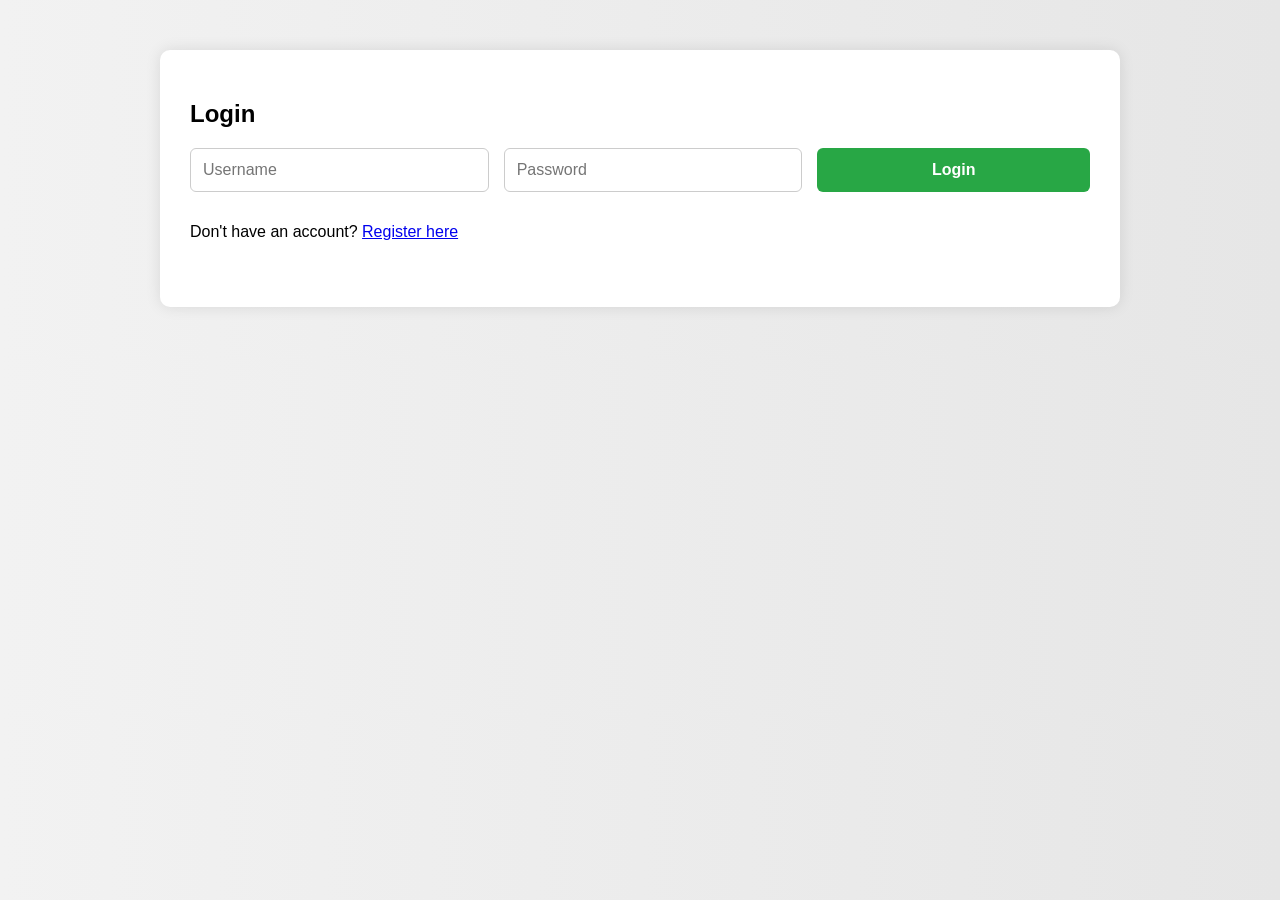
<file: PFMS/index.html>
<!DOCTYPE html>
<html lang="en">
<head>
    <meta charset="UTF-8">
    <title>Personal Finance Management System</title>
    <link rel="stylesheet" href="style.css" />
</head>
<body>
    <div class="container">
        <h1>Personal Finance Management System</h1>

        <!-- Income/Expense Type Toggle -->
        <div class="type-toggle">
            <label>
                <input type="radio" name="entry-type" value="Expense" checked /> Expense
            </label>
            <label>
                <input type="radio" name="entry-type" value="Income" /> Income
            </label>
        </div>

        <!-- Input Form -->
        <form id="expense-form">
            <input type="text" id="expense-name" placeholder="Name" required />
            <input type="number" id="expense-amount" placeholder="Amount" required />
            <select id="expense-category" required>
                <option value="" disabled selected>Select Category</option>
                <!-- Categories will be dynamically added here -->
            </select>
            <input type="date" id="expense-date" required />
            <button type="submit">Add Entry</button>
        </form>

        <!-- Filter by Category -->
        <div class="filter">
            <label for="filter-category">Filter by Category:</label>
            <select id="filter-category">
                <option value="All">All</option>
                <option value="Food">Food</option>
                <option value="Transport">Transport</option>
                <option value="Entertainment">Entertainment</option>
                <option value="Salary">Salary</option>
                <option value="Deposit">Deposit</option>
                <option value="Recieved">Recieved</option>
                <option value="Other">Other</option>
            </select>
        </div>

        <!-- Entries Table -->
        <div class="expense-table">
            <table>
                <thead>
                    <tr>
                        <th>Name</th>
                        <th>Amount</th>
                        <th>Category</th>
                        <th>Date</th>
                        <th>Action</th>
                    </tr>
                </thead>
                <tbody id="expense-list"></tbody>
            </table>
        </div>

        <!-- Totals Section -->
        <div class="total-amount">
            <strong>Total Income:</strong> ₹<span id="total-income">0</span><br />
            <strong>Total Expenses:</strong> ₹<span id="total-expense">0</span><br />
            <strong>Balance:</strong> ₹<span id="balance">0</span>
        </div>
    </div>

    <script src="script.js"></script>
</body>
</html>
</file>
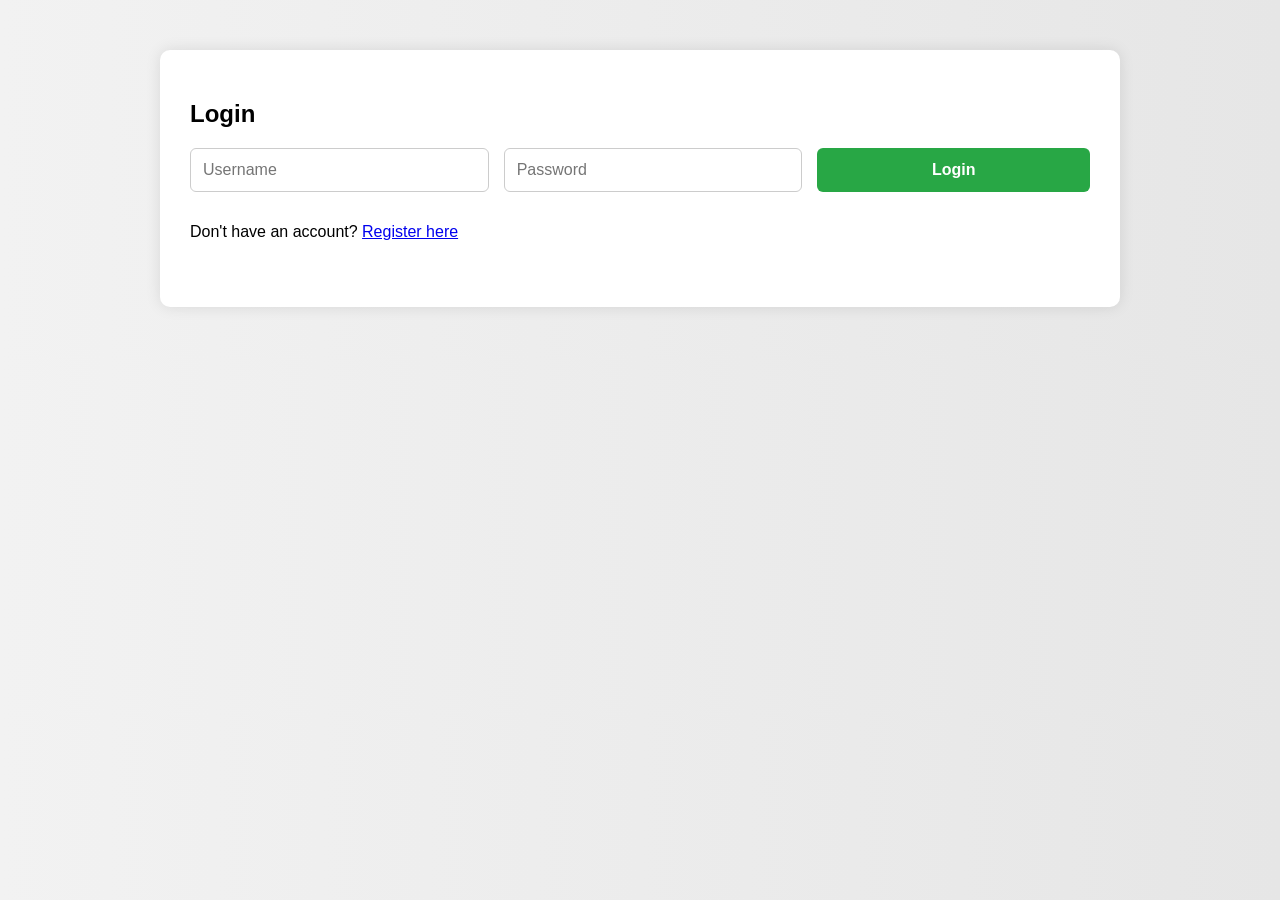
<file: PFMS/login.html>
<!DOCTYPE html>
<html lang="en">
<head>
    <meta charset="UTF-8">
    <title>User Login</title>
    <link rel="stylesheet" href="style.css" />
</head>
<body>
<div class="container">
    <h2>Login</h2>
    <form id="login-form">
        <input type="text" id="username" placeholder="Username" required />
        <input type="password" id="password" placeholder="Password" required />
        <button type="submit">Login</button>
        <p>Don't have an account? <a href="registration.html">Register here</a></p>
    </form>
</div>

<script>
document.getElementById("login-form").addEventListener("submit", function(e) {
    e.preventDefault();
    const username = document.getElementById("username").value.trim();
    const password = document.getElementById("password").value.trim();

    const users = JSON.parse(localStorage.getItem("users")) || {};
    if (!users[username] || users[username].password !== password) {
        alert("Invalid credentials!");
        return;
    }

    localStorage.setItem("currentUser", username);
    window.location.href = "index.html";
});
</script>
</body>
</html>
</file>
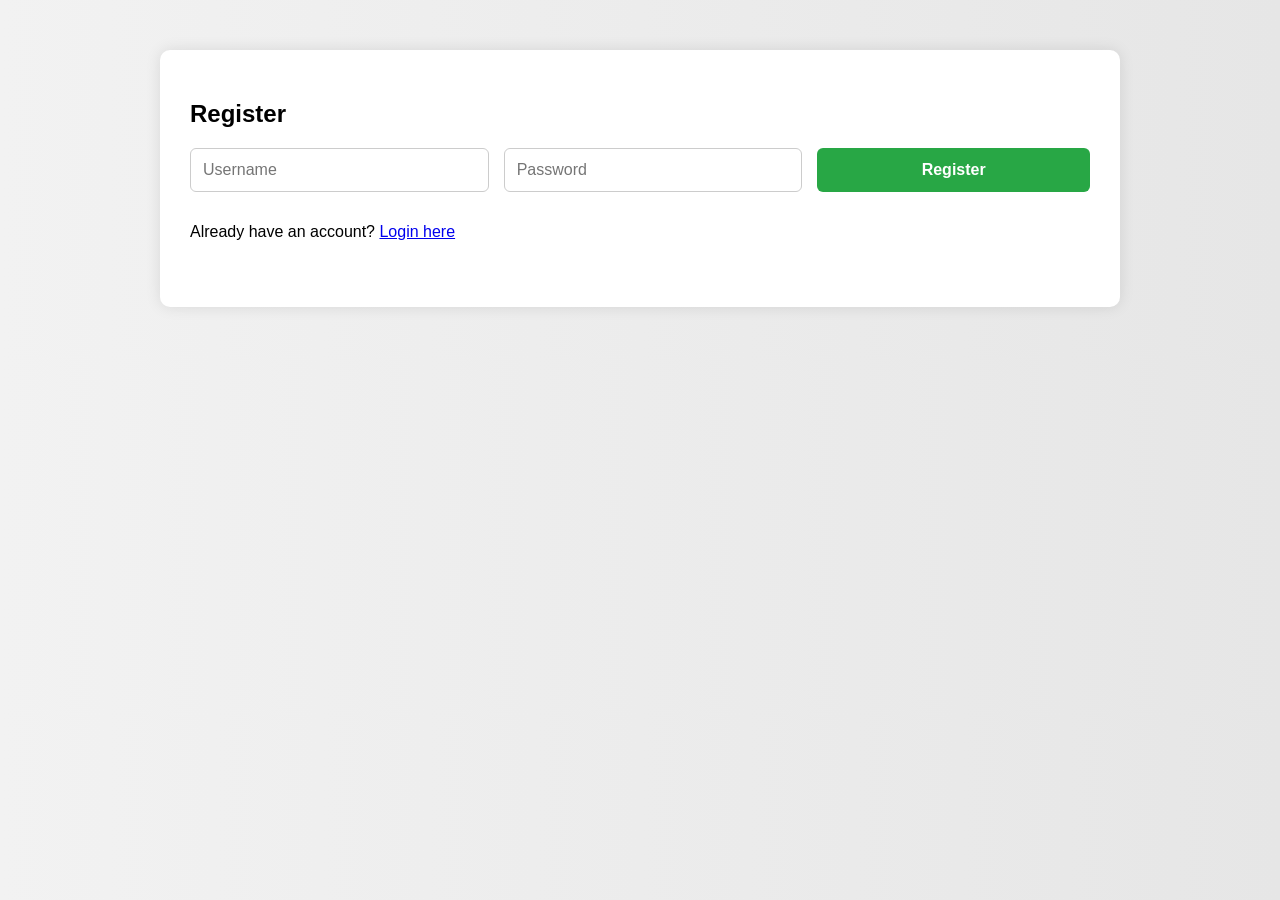
<file: PFMS/registration.html>
<!DOCTYPE html>
<html lang="en">
<head>
    <meta charset="UTF-8">
    <title>User Registration</title>
    <link rel="stylesheet" href="style.css" />
</head>
<body>
<div class="container">
    <h2>Register</h2>
    <form id="register-form">
        <input type="text" id="username" placeholder="Username" required />
        <input type="password" id="password" placeholder="Password" required />
        <button type="submit">Register</button>
        <p>Already have an account? <a href="login.html">Login here</a></p>
    </form>
</div>

<script>
document.getElementById("register-form").addEventListener("submit", function(e) {
    e.preventDefault();
    const username = document.getElementById("username").value.trim();
    const password = document.getElementById("password").value.trim();

    const users = JSON.parse(localStorage.getItem("users")) || {};
    if (users[username]) {
        alert("Username already exists!");
        return;
    }

    users[username] = { password, entries: [] };
    localStorage.setItem("users", JSON.stringify(users));
    alert("Registration successful!");
    window.location.href = "login.html";
});
</script>
</body>
</html>
</file>
<file: PFMS/style.css>
/* Base Styles */
body {
    font-family: 'Segoe UI', Tahoma, Geneva, Verdana, sans-serif;
    background: linear-gradient(to right, #f2f2f2, #e6e6e6);
    margin: 0;
    padding: 0;
}

.container {
    max-width: 900px;
    margin: 50px auto;
    background-color: #ffffff;
    padding: 30px;
    border-radius: 10px;
    box-shadow: 0 0 15px rgba(0, 0, 0, 0.1);
}

h1 {
    text-align: center;
    color: #333;
    margin-bottom: 30px;
}

/* Form Styling */
form {
    display: flex;
    flex-wrap: wrap;
    gap: 15px;
    margin-bottom: 20px;
}

form input, form select, form button {
    flex: 1 1 180px;
    padding: 12px;
    font-size: 16px;
    border: 1px solid #ccc;
    border-radius: 6px;
    transition: 0.2s ease-in-out;
}

form input:focus, form select:focus {
    border-color: #007bff;
    outline: none;
}

form button {
    background-color: #28a745;
    color: #fff;
    border: none;
    font-weight: bold;
    cursor: pointer;
    transition: background-color 0.3s;
}

form button:hover {
    background-color: #218838;
}

/* Type Toggle */
.type-toggle {
    margin-bottom: 20px;
    text-align: center;
}

.type-toggle label {
    font-weight: bold;
    margin: 0 15px;
    font-size: 16px;
}

/* Filter Styling */
.filter {
    margin-bottom: 20px;
    text-align: right;
}

.filter label {
    margin-right: 10px;
    font-weight: bold;
}

.filter select {
    padding: 10px;
    font-size: 15px;
    border-radius: 4px;
    border: 1px solid #ccc;
}

/* Table Styling */
.expense-table table {
    width: 100%;
    border-collapse: collapse;
    margin-bottom: 20px;
}

.expense-table th, .expense-table td {
    padding: 12px;
    text-align: left;
    border-bottom: 1px solid #ddd;
}

.expense-table th {
    background-color: #f9f9f9;
    font-weight: bold;
}

.expense-table tr:hover {
    background-color: #f1f1f1;
}

.edit-btn, .delete-btn {
    padding: 6px 12px;
    margin: 2px;
    border: none;
    border-radius: 4px;
    font-size: 14px;
    cursor: pointer;
}

.edit-btn {
    background-color: #007bff;
    color: #fff;
}

.edit-btn:hover {
    background-color: #0056b3;
}

.delete-btn {
    background-color: #dc3545;
    color: #fff;
}

.delete-btn:hover {
    background-color: #c82333;
}

/* Totals Section */
.total-amount {
    background-color: #f7f7f7;
    padding: 15px 20px;
    border-radius: 8px;
    font-size: 18px;
    text-align: right;
    line-height: 1.6;
    box-shadow: inset 0 0 6px rgba(0, 0, 0, 0.05);
}

.total-amount strong {
    color: #333;
}
</file>
